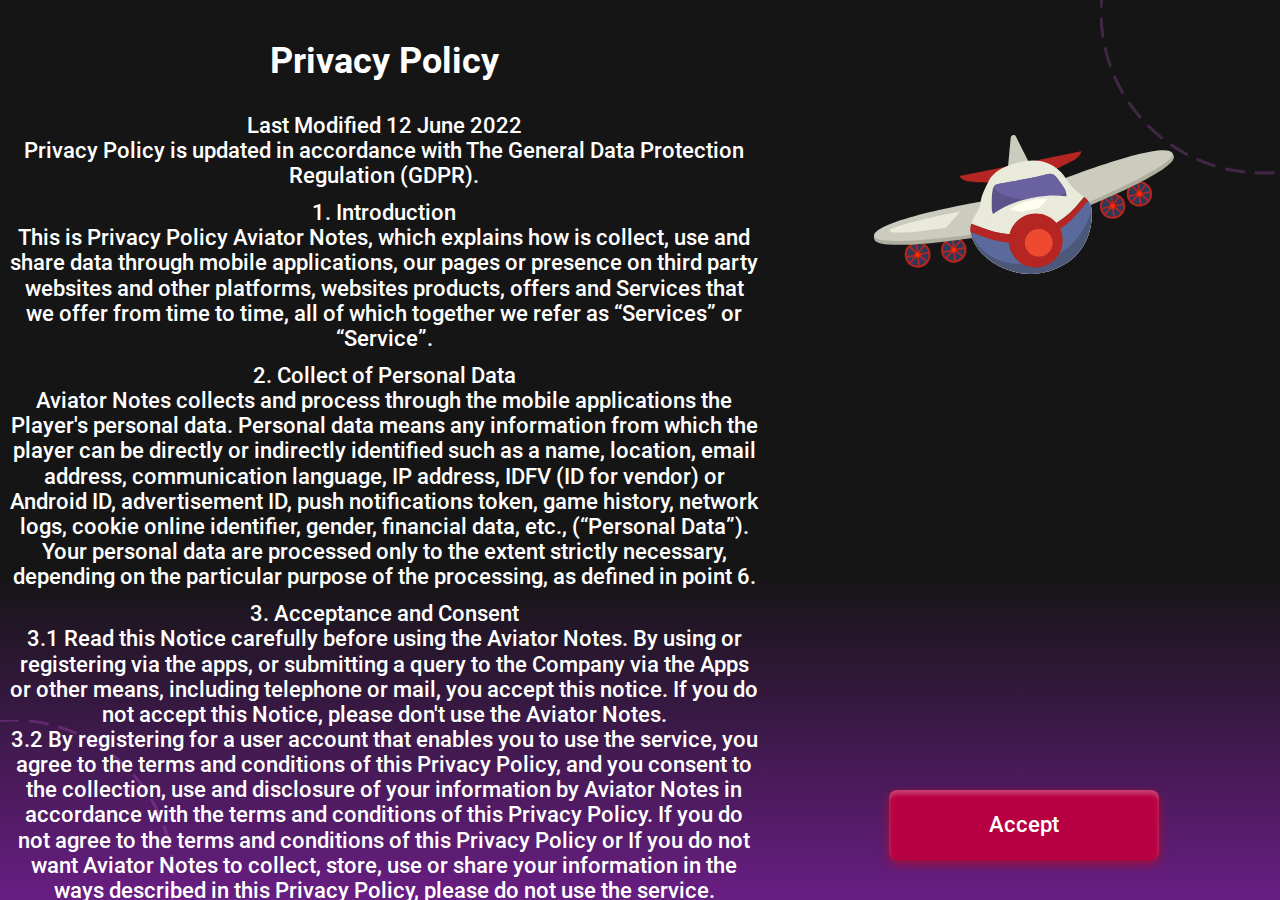
<file: index.html>
<!DOCTYPE html>
<html lang="ru">

<head>
	<title>Aviator Notes</title>
	<meta charset="UTF-8">
	<meta name="format-detection" content="telephone=no">
	<link rel="stylesheet" href="css/style.min.css?_v=20220714105848">
	<link rel="shortcut icon" href="favicon.ico">
	<meta name="viewport" content="width=device-width, initial-scale=1.0, maximum-scale=1.0, user-scalable=0, viewport-fit=cover">
</head>

<body>
	<div class="preloader">
		<div class="preloader__block-acces">
			<div class="preloader__acces acces-preloader">
				<h2 class="acces-preloader__title">Privacy Policy</h2>
				<div class="acces-preloader__text text-pre">
					Last Modified 12 June 2022 <br>
					Privacy Policy is updated in accordance with The General Data Protection Regulation (GDPR).
				</div>
				<div class="acces-preloader__text text-pre">
					1. Introduction <br>
					This is Privacy Policy Aviator Notes, which explains how is collect, use and share data through mobile
					applications, our pages or presence on third party websites and other platforms, websites products,
					offers and Services that we offer from time to time, all of which together we refer as “Services” or
					“Service”.
				</div>
				<div class="acces-preloader__text text-pre">
					2. Collect of Personal Data <br>
					Aviator Notes collects and process through the mobile applications the Player's personal data.
					Personal data means any information from which the player can be directly or indirectly identified such
					as a name, location, email address, communication language, IP address, IDFV (ID for vendor) or Android
					ID, advertisement ID, push notifications token, game history, network logs, cookie online identifier,
					gender, financial data, etc., (“Personal Data”). Your personal data are processed only to the extent
					strictly necessary, depending on the particular purpose of the processing, as defined in point 6.
				</div>
				<div class="acces-preloader__text text-pre">
					3. Acceptance and Consent <br>
					3.1 Read this Notice carefully before using the Aviator Notes. By using or registering via the apps, or
					submitting a query to the Company via the Apps or other means, including telephone or mail, you accept
					this notice. If you do not accept this Notice, please don't use the Aviator Notes. <br>
					3.2 By registering for a user account that enables you to use the service, you agree to the terms and
					conditions of this Privacy Policy, and you consent to the collection, use and disclosure of your
					information by Aviator Notes in accordance with the terms and conditions of this Privacy Policy. If you
					do not
					agree to the terms and conditions of this Privacy Policy or If you do not want Aviator Notes to collect,
					store, use or share your information in the ways described in this Privacy Policy, please do not use the
					service.
				</div>
				<div class="acces-preloader__text text-pre">
					4. Changes to the Privacy Policy <br>
					Aviator Notes reserves the right to change, modify, add, or remove portions of this Privacy Policy at any
					time, for example to reflect updates to the Service or to reflect changes in the law. If we make a
					material change to the Privacy Policy, we will provide you with appropriate notice and will seek your
					consent to the updated Privacy Policy in accordance with applicable legal requirements. Please check this
					Privacy Policy periodically for those changes. Your continued use of the Service after the posting of
					changes constitutes your binding acceptance of such changes.
				</div>
				<div class="acces-preloader__text text-pre">
					5. Information Collection and Use <br>
					Our primary goals in collecting and using information are to provide and improve the Service, to
					administer and assist you in administering your Account on the Service, and to provide you with a better
					experience with the service. <br>
					We process your personal data for the following specified purposes: <br>
					Provision of Services <br>
					Negotiations on a contractual relationship <br>
					Purposes contained within the data subject's consent <br>
					Archiving based on legal regulations <br>
					Direct marketing <br>
					Customer service quality monitoring <br>
					Collect feedback from the market <br>
				</div>
				<div class="acces-preloader__text text-pre">
					6. Which Personal Data we collect <br>
					Data you provide to us: Contact information (such as full name and email address), profile information
					(such as age or gender or photograph), your messages to the Service (such as chat logs and player support
					tickets), other data you choose to give us. <br>
					Data we collect automatically: Data about your account and in-game progress, your IP address and mobile
					device identifiers (such as your device ID, advertising ID), data about your device, such as device
					manufacturer, model, operating system and language, general location data like country or city name, data
					about your use of the Service, such as gameplay data and your interactions with other players inside the
					games.
				</div>
				<div class="acces-preloader__text text-pre">
					7. Information sharing practices <br>
					We do not share any information we collect (including your personal e-mail address) with third parties:
					<br> unless you authorized us to do so under the terms of this Privacy Policy; <br>
					or we believe in good faith that the disclosure of the information is required by any applicable law,
					regulation, court order, legal proceedings or governmental demand; <br>
					or it is required to handle security breach or fraud investigations, or to enforce the terms of our Terms
					of Use. <br>
					Otherwise, we share your information with third parties with whom we have a business relationship, such
					as analytics providers. The information shared with these third parties may be used for industry
					analysis, or other purposes related to providing the Services to you.
				</div>
				<div class="acces-preloader__text text-pre">
					8. Cookies <br>
					Like many websites, Aviator Notes and service providers acting on our behalf, like Google Analytics,
					store log
					files and use tracking technologies such as "cookies" to collect information. A cookie is a small data
					file that is transferred to your computer’s hard disk or your mobile device for record-keeping purposes.
					The service may send cookies to a computer or a mobile device when a user accesses or views a service.
					Information contained in a cookie may be linked to personal information for purposes such as improving
					the quality of Aviator Notes Service, tailoring recommendations to interests, and making the Service
					easier to
					use. <br>
					Cookies can be disabled at any time by changing your web browser’s options to stop accepting cookies, to
					prompt you before accepting a cookie from the websites you visit, or limit the type of cookies you allow.
					Flash cookies operate differently than browser cookies, and cookie management tools available in a web
					browser may not remove flash cookies. If you do not accept cookies, however, you may not be able to use
					all features, portions or functionalities of the Service.
				</div>
				<div class="acces-preloader__text text-pre">
					9. Personal data retention period <br>
					We keep your personal data for as long, as you actively use our Services, but no later than the
					expiration of the statutory accounting and tax laws. After the retention time, your personal information
					will be completely erased.
				</div>
				<div class="acces-preloader__text text-pre">
					10. Protect the information <br>
					Aviator Notes has made reasonable technical and organizational measures designed to secure your
					information
					both online and offline from accidental loss and from unauthorized access, use, alteration or disclosure,
					and we are committed to the protection of customer information. We will take reasonable steps to ensure
					that your data is treated securely and in accordance with this Privacy Policy. <br>
					While we take reasonable precautions against possible security breaches of our Services and our customer
					databases and records, no website or Internet transmission is completely secure, and Aviator Notes cannot
					guarantee that unauthorized access, hacking, data loss, or other breaches will never occur and that third
					parties will never be able to overcome those measures or use your personal information for improper
					purposes.
				</div>
				<div class="acces-preloader__text text-pre">
					11. The rights of user <br>
					You are entitled to obtain information from us on how we handle your personal data, to see copies of all
					personal data held by us and to request that your personal data is amended, corrected or deleted from our
					systems. You can also limit, restrict or object to the processing of your data. We do not carry out any
					decision-making based solely on automated processing, including profiling. You can object to our use of
					your personal data where we stated we rely on our legitimate business interests to do so. We explained
					the legitimate interests we rely on in sections ‘Why do we collect your personal data’ above. If you
					would like to exercise any of your above rights, contact us using the contact details below.
				</div>
				<div class="acces-preloader__text text-pre">
					12. Age requirement <br>
					We recognize the need to provide further privacy protections with respect to Personal Information we may
					collect from children, and take many special precautions to protect the privacy of children. We do not
					require any Personal Information from them at any time. Likewise, we encourage children to consult with
					their parents before submitting any information to any online resource. Likewise, we believe parents
					should be involved in the online activities of their children and suggest that parents do their best to
					provide their children with a safe and friendly online environment. <br>
					You must be at least 18 years old to use the Aviator Notes. By accepting the terms of this Privacy Policy
					and
					the Terms of Use presented to you before downloading or presenting the Software and while using it, you
					represent that you are 18 years old. <br>
					We will not knowingly collect personal information from a user who is younger than 18 years old and, if
					we have reason to believe that you are younger than 18 years old, we will delete your information from
					our servers.
				</div>
			</div>
		</div>
		<div class="preloader__button-box">
			<div class="preloader__airplane">
				<img src="img/game/airplane-main.svg" alt="Image">
			</div>
			<button type="button" class="preloader__button button text-pre">
				<p>Accept</p>
			</button>
		</div>
		<div class="preloader__circles circles">
			<svg width="330" height="330" viewBox="0 0 330 330" version="1.1" xmlns="http://www.w3.org/2000/svg">
				<circle cx="162" cy="162" r="162" stroke="rgba(234, 102, 255, 0.21)" stroke-width="3" stroke-dasharray="20 10" fill="none" />
			</svg>
			<svg width="330" height="330" viewBox="0 0 330 330" version="1.1" xmlns="http://www.w3.org/2000/svg">
				<circle cx="162" cy="162" r="161" stroke="rgba(234, 102, 255, 0.21)" stroke-width="3" stroke-dasharray="20 10" fill="none" />
			</svg>
		</div>
	</div>
	<div class="wrapper">
		<div class="wrapper__main main">
			<div class="main__body">
				<div class="main__content">
					<div class="main__buttons-box">
						<div class="main__airplane-box">
							<div class="main__airplane">
								<img src="img/game/airplane-main.svg" alt="Image">
							</div>
						</div>
						<div class="main__buttons">
							<div class="main__buttons-inner text-pre">
								<a href="game.html" class="main__button main__button_play button">
									<p>Play Game</p>
								</a>
								<button type="button" class="main__button main__button_shop button">
									<img src="img/icons/cart.svg" alt="Icon">
									<p>Market</p>
								</button>
							</div>
						</div>
					</div>
					<div class="main__shop shop">
						<div class="shop__body">
							<div class="shop__item _selected">
								<div class="shop__image">
									<img src="img/game/airplane-1.svg" alt="Image">
								</div>
								<div data-shop-button="1" class="shop__button _bought">
									<p>select</p>
								</div>
							</div>
							<div data-airplane="2" class="shop__item">
								<div class="shop__image">
									<img src="img/game/airplane-2.svg" alt="Image">
								</div>
								<div class="shop__price">
									<div class="shop__icon">
										<img src="img/icons/coin.svg" alt="Icon">
									</div>
									<div data-price="2" class="shop__count text">4500</div>
								</div>
								<div data-shop-button="2" class="shop__button">
									<p>buy</p>
								</div>
							</div>
							<div data-airplane="3" class="shop__item">
								<div class="shop__image">
									<img src="img/game/airplane-3.svg" alt="Image">
								</div>
								<div class="shop__price">
									<div class="shop__icon">
										<img src="img/icons/coin.svg" alt="Icon">
									</div>
									<div data-price="3" class="shop__count text">4500</div>
								</div>
								<div data-shop-button="3" class="shop__button">
									<p>buy</p>
								</div>
							</div>
						</div>
					</div>
					<button type="button" class="main__button-back button-back"></button>
					<div class="main__money money">
						<div class="money__body">
							<div class="money__row icon-anim">
								<img src="img/icons/coin.svg" alt="Icon">
								<div class="money__coins check text">850</div>
							</div>
						</div>
					</div>
				</div>
			</div>
		</div>
		<div class="main__circles circles">
			<svg width="330" height="330" viewBox="0 0 330 330" version="1.1" xmlns="http://www.w3.org/2000/svg">
				<circle cx="162" cy="162" r="162" stroke="rgba(234, 102, 255, 0.21)" stroke-width="3" stroke-dasharray="20 10" fill="none" />
			</svg>
			<svg width="330" height="330" viewBox="0 0 330 330" version="1.1" xmlns="http://www.w3.org/2000/svg">
				<circle cx="162" cy="162" r="161" stroke="rgba(234, 102, 255, 0.21)" stroke-width="3" stroke-dasharray="20 10" fill="none" />
			</svg>
		</div>
		<div class="audio">
			<div class="audio__volume volume volume_main _hide"></div>
			<audio loop src="files/audio_m.mp3" class="audio_main"></audio>
		</div>
	</div>
	<script src="js/app.min.js?_v=20220714105848"></script>
</body>

</html>
</file>
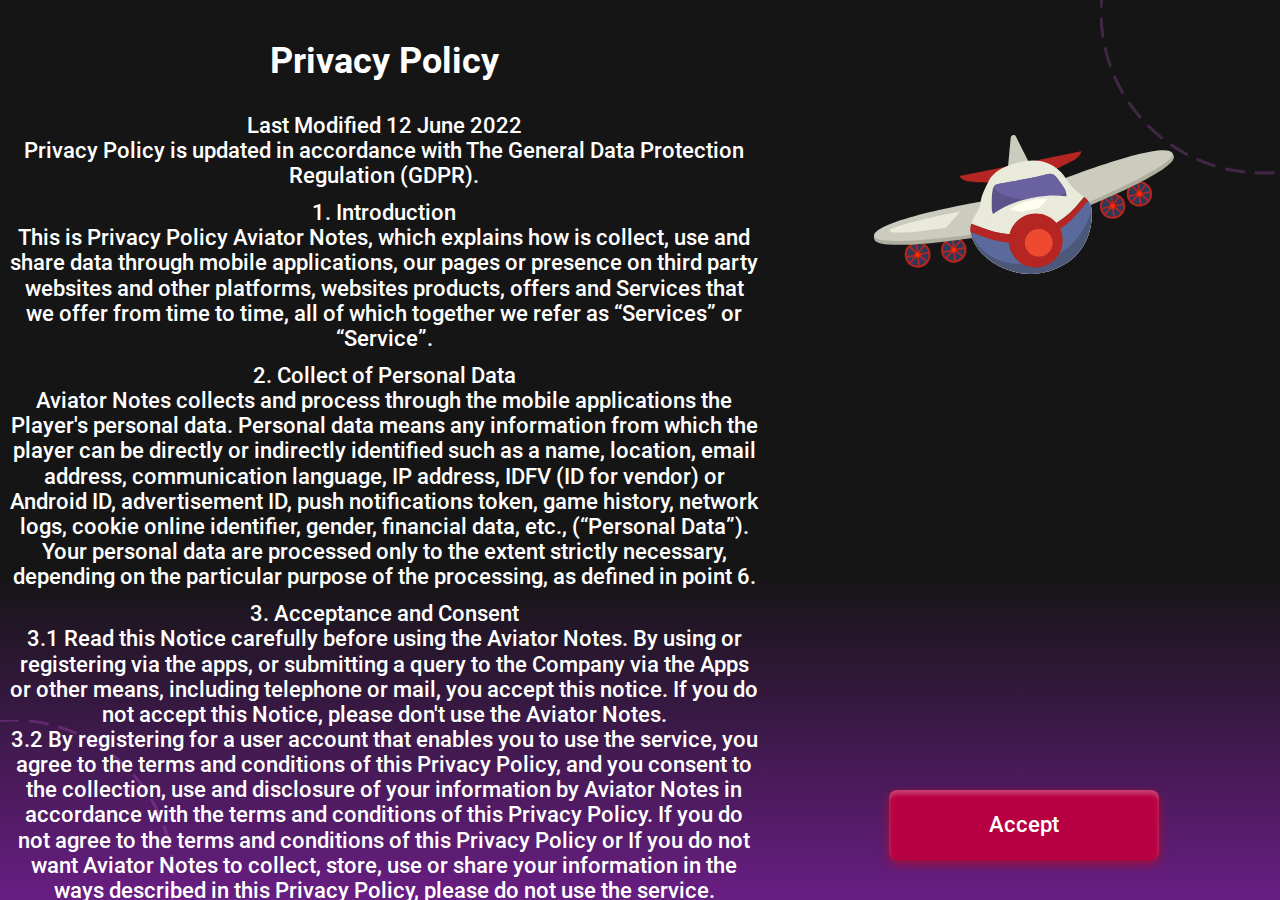
<file: game.html>
<!DOCTYPE html>
<html lang="ru">

<head>
	<title>Aviator Notes - game</title>
	<meta charset="UTF-8">
	<meta name="format-detection" content="telephone=no">
	<link rel="stylesheet" href="css/style.min.css?_v=20220714105848">
	<link rel="shortcut icon" href="favicon.ico">
	<meta name="viewport" content="width=device-width, initial-scale=1.0, maximum-scale=1.0, user-scalable=0, viewport-fit=cover">
</head>

<body>
	<div class="preloader">
		<div class="preloader__block-acces">
			<div class="preloader__acces acces-preloader">
				<h2 class="acces-preloader__title">Privacy Policy</h2>
				<div class="acces-preloader__text text-pre">
					Last Modified 12 June 2022 <br>
					Privacy Policy is updated in accordance with The General Data Protection Regulation (GDPR).
				</div>
				<div class="acces-preloader__text text-pre">
					1. Introduction <br>
					This is Privacy Policy Aviator Notes, which explains how is collect, use and share data through mobile
					applications, our pages or presence on third party websites and other platforms, websites products,
					offers and Services that we offer from time to time, all of which together we refer as “Services” or
					“Service”.
				</div>
				<div class="acces-preloader__text text-pre">
					2. Collect of Personal Data <br>
					Aviator Notes collects and process through the mobile applications the Player's personal data.
					Personal data means any information from which the player can be directly or indirectly identified such
					as a name, location, email address, communication language, IP address, IDFV (ID for vendor) or Android
					ID, advertisement ID, push notifications token, game history, network logs, cookie online identifier,
					gender, financial data, etc., (“Personal Data”). Your personal data are processed only to the extent
					strictly necessary, depending on the particular purpose of the processing, as defined in point 6.
				</div>
				<div class="acces-preloader__text text-pre">
					3. Acceptance and Consent <br>
					3.1 Read this Notice carefully before using the Aviator Notes. By using or registering via the apps, or
					submitting a query to the Company via the Apps or other means, including telephone or mail, you accept
					this notice. If you do not accept this Notice, please don't use the Aviator Notes. <br>
					3.2 By registering for a user account that enables you to use the service, you agree to the terms and
					conditions of this Privacy Policy, and you consent to the collection, use and disclosure of your
					information by Aviator Notes in accordance with the terms and conditions of this Privacy Policy. If you
					do not
					agree to the terms and conditions of this Privacy Policy or If you do not want Aviator Notes to collect,
					store, use or share your information in the ways described in this Privacy Policy, please do not use the
					service.
				</div>
				<div class="acces-preloader__text text-pre">
					4. Changes to the Privacy Policy <br>
					Aviator Notes reserves the right to change, modify, add, or remove portions of this Privacy Policy at any
					time, for example to reflect updates to the Service or to reflect changes in the law. If we make a
					material change to the Privacy Policy, we will provide you with appropriate notice and will seek your
					consent to the updated Privacy Policy in accordance with applicable legal requirements. Please check this
					Privacy Policy periodically for those changes. Your continued use of the Service after the posting of
					changes constitutes your binding acceptance of such changes.
				</div>
				<div class="acces-preloader__text text-pre">
					5. Information Collection and Use <br>
					Our primary goals in collecting and using information are to provide and improve the Service, to
					administer and assist you in administering your Account on the Service, and to provide you with a better
					experience with the service. <br>
					We process your personal data for the following specified purposes: <br>
					Provision of Services <br>
					Negotiations on a contractual relationship <br>
					Purposes contained within the data subject's consent <br>
					Archiving based on legal regulations <br>
					Direct marketing <br>
					Customer service quality monitoring <br>
					Collect feedback from the market <br>
				</div>
				<div class="acces-preloader__text text-pre">
					6. Which Personal Data we collect <br>
					Data you provide to us: Contact information (such as full name and email address), profile information
					(such as age or gender or photograph), your messages to the Service (such as chat logs and player support
					tickets), other data you choose to give us. <br>
					Data we collect automatically: Data about your account and in-game progress, your IP address and mobile
					device identifiers (such as your device ID, advertising ID), data about your device, such as device
					manufacturer, model, operating system and language, general location data like country or city name, data
					about your use of the Service, such as gameplay data and your interactions with other players inside the
					games.
				</div>
				<div class="acces-preloader__text text-pre">
					7. Information sharing practices <br>
					We do not share any information we collect (including your personal e-mail address) with third parties:
					<br> unless you authorized us to do so under the terms of this Privacy Policy; <br>
					or we believe in good faith that the disclosure of the information is required by any applicable law,
					regulation, court order, legal proceedings or governmental demand; <br>
					or it is required to handle security breach or fraud investigations, or to enforce the terms of our Terms
					of Use. <br>
					Otherwise, we share your information with third parties with whom we have a business relationship, such
					as analytics providers. The information shared with these third parties may be used for industry
					analysis, or other purposes related to providing the Services to you.
				</div>
				<div class="acces-preloader__text text-pre">
					8. Cookies <br>
					Like many websites, Aviator Notes and service providers acting on our behalf, like Google Analytics,
					store log
					files and use tracking technologies such as "cookies" to collect information. A cookie is a small data
					file that is transferred to your computer’s hard disk or your mobile device for record-keeping purposes.
					The service may send cookies to a computer or a mobile device when a user accesses or views a service.
					Information contained in a cookie may be linked to personal information for purposes such as improving
					the quality of Aviator Notes Service, tailoring recommendations to interests, and making the Service
					easier to
					use. <br>
					Cookies can be disabled at any time by changing your web browser’s options to stop accepting cookies, to
					prompt you before accepting a cookie from the websites you visit, or limit the type of cookies you allow.
					Flash cookies operate differently than browser cookies, and cookie management tools available in a web
					browser may not remove flash cookies. If you do not accept cookies, however, you may not be able to use
					all features, portions or functionalities of the Service.
				</div>
				<div class="acces-preloader__text text-pre">
					9. Personal data retention period <br>
					We keep your personal data for as long, as you actively use our Services, but no later than the
					expiration of the statutory accounting and tax laws. After the retention time, your personal information
					will be completely erased.
				</div>
				<div class="acces-preloader__text text-pre">
					10. Protect the information <br>
					Aviator Notes has made reasonable technical and organizational measures designed to secure your
					information
					both online and offline from accidental loss and from unauthorized access, use, alteration or disclosure,
					and we are committed to the protection of customer information. We will take reasonable steps to ensure
					that your data is treated securely and in accordance with this Privacy Policy. <br>
					While we take reasonable precautions against possible security breaches of our Services and our customer
					databases and records, no website or Internet transmission is completely secure, and Aviator Notes cannot
					guarantee that unauthorized access, hacking, data loss, or other breaches will never occur and that third
					parties will never be able to overcome those measures or use your personal information for improper
					purposes.
				</div>
				<div class="acces-preloader__text text-pre">
					11. The rights of user <br>
					You are entitled to obtain information from us on how we handle your personal data, to see copies of all
					personal data held by us and to request that your personal data is amended, corrected or deleted from our
					systems. You can also limit, restrict or object to the processing of your data. We do not carry out any
					decision-making based solely on automated processing, including profiling. You can object to our use of
					your personal data where we stated we rely on our legitimate business interests to do so. We explained
					the legitimate interests we rely on in sections ‘Why do we collect your personal data’ above. If you
					would like to exercise any of your above rights, contact us using the contact details below.
				</div>
				<div class="acces-preloader__text text-pre">
					12. Age requirement <br>
					We recognize the need to provide further privacy protections with respect to Personal Information we may
					collect from children, and take many special precautions to protect the privacy of children. We do not
					require any Personal Information from them at any time. Likewise, we encourage children to consult with
					their parents before submitting any information to any online resource. Likewise, we believe parents
					should be involved in the online activities of their children and suggest that parents do their best to
					provide their children with a safe and friendly online environment. <br>
					You must be at least 18 years old to use the Aviator Notes. By accepting the terms of this Privacy Policy
					and
					the Terms of Use presented to you before downloading or presenting the Software and while using it, you
					represent that you are 18 years old. <br>
					We will not knowingly collect personal information from a user who is younger than 18 years old and, if
					we have reason to believe that you are younger than 18 years old, we will delete your information from
					our servers.
				</div>
			</div>
		</div>
		<div class="preloader__button-box">
			<div class="preloader__airplane">
				<img src="img/game/airplane-main.svg" alt="Image">
			</div>
			<button type="button" class="preloader__button button text-pre">
				<p>Accept</p>
			</button>
		</div>
		<div class="preloader__circles circles">
			<svg width="330" height="330" viewBox="0 0 330 330" version="1.1" xmlns="http://www.w3.org/2000/svg">
				<circle cx="162" cy="162" r="162" stroke="rgba(234, 102, 255, 0.21)" stroke-width="3" stroke-dasharray="20 10" fill="none" />
			</svg>
			<svg width="330" height="330" viewBox="0 0 330 330" version="1.1" xmlns="http://www.w3.org/2000/svg">
				<circle cx="162" cy="162" r="161" stroke="rgba(234, 102, 255, 0.21)" stroke-width="3" stroke-dasharray="20 10" fill="none" />
			</svg>
		</div>
	</div>
	<div class="wrapper wrapper_game">
		<div class="wrapper__game game">
			<div class="game__body">
				<a href="index.html" class="game__button-back button-back"></a>
				<div class="game__content">
					<div class="game__field field">
						<div class="field__body">
							<div class="field__circle">
								<svg>
									<circle r="2" fill="transparent" cx="50%" cy="50%" stroke="rgba(217, 217, 217, 0.05)" stroke-width="40" stroke-dasharray="100"></circle>
								</svg>
							</div>
							<div class="field__coeff">0x</div>
							<div class="field__vertical-dots">
								<span></span>
								<span></span>
								<span></span>
								<span></span>
								<span></span>
								<span></span>
								<span></span>
								<span></span>
								<span></span>
								<span></span>
								<span></span>
								<span></span>
								<span></span>
								<span></span>
								<span></span>
								<span></span>
								<span></span>
								<span></span>
								<span></span>
								<span></span>
								<span></span>
								<span></span>
								<span></span>
								<span></span>
								<span></span>
								<span></span>
								<span></span>
								<span></span>
								<span></span>
								<span></span>
								<span></span>
								<span></span>
								<span></span>
								<span></span>
								<span></span>
								<span></span>
								<span></span>
								<span></span>
								<span></span>
								<span></span>

							</div>
							<div class="field__horizontal-dots">
								<span></span>
								<span></span>
								<span></span>
								<span></span>
								<span></span>
								<span></span>
								<span></span>
								<span></span>
								<span></span>
								<span></span>
								<span></span>
								<span></span>
								<span></span>
								<span></span>
								<span></span>
								<span></span>
								<span></span>
								<span></span>
								<span></span>
								<span></span>
								<span></span>
								<span></span>
								<span></span>
								<span></span>
								<span></span>
								<span></span>
								<span></span>
								<span></span>
								<span></span>
								<span></span>
								<span></span>
								<span></span>
								<span></span>
								<span></span>
								<span></span>
								<span></span>
								<span></span>
								<span></span>
								<span></span>
								<span></span>
							</div>
							<div class="field__airplane">
								<div class="field__pin"></div>
								<img src="img/game/airplane-1.svg" alt="Image">
							</div>
							<div class="field__loader">
								<img src="img/icons/helix.svg" alt="Icon">
								<p>waiting for a new round</p>
							</div>
							<canvas width="500" height="500" class="ctx"></canvas>
						</div>
					</div>
					<div class="game__footer footer">
						<div class="footer__body">
							<div class="footer__bet-box">
								<div class="footer__buttons">
									<div data-footer-button="bet" class="footer__button _active">
										<p>bet</p>
									</div>
									<div data-footer-button="auto" class="footer__button">
										<p>auto</p>
									</div>
								</div>
								<div class="footer__bet">
									<div class="footer__block-bet block-bet">
										<div class="block-bet__controls">
											<div class="block-bet__bet">
												<div class="block-bet__coins">50</div>
											</div>
											<div class="block-bet__minus">-</div>
											<div class="block-bet__plus">+</div>
										</div>
									</div>
									<div class="footer__button-bet">
										<p>Bet</p>
									</div>
								</div>
							</div>
							<div class="footer__balance-box">
								<div class="footer__balance-text">Balance</div>
								<div class="footer__money money">
									<div class="money__body">
										<div class="money__row money__row_game">
											<div class="money__coins check text text_game">850</div>
										</div>
									</div>
								</div>
							</div>
							<div class="footer__cash-out-box">
								<div class="footer__button-cash">
									<p>coin</p>
									<div class="footer__current-count">0</div>
								</div>
							</div>
						</div>
					</div>
				</div>
			</div>
		</div>
		<div class="audio">
			<div class="audio__volume volume volume_game _hide"></div>
			<audio loop src="files/audio_g.mp3" class="audio_game"></audio>
		</div>
	</div>
	<script src="js/app.min.js?_v=20220714105848"></script>
</body>

</html>
</file>
<file: css/style.min.css>
@font-face{font-family:Roboto;font-display:swap;src:url(../fonts/Roboto-Bold.woff2) format("woff2"),url(../fonts/Roboto-Bold.woff) format("woff");font-weight:700;font-style:normal}@font-face{font-family:Roboto;font-display:swap;src:url(../fonts/Roboto-Regular.woff2) format("woff2"),url(../fonts/Roboto-Regular.woff) format("woff");font-weight:400;font-style:normal}@font-face{font-family:Roboto;font-display:swap;src:url(../fonts/Roboto-Medium.woff2) format("woff2"),url(../fonts/Roboto-Medium.woff) format("woff");font-weight:500;font-style:normal}*{padding:0;margin:0;border:0}*,:after,:before{-webkit-box-sizing:border-box;box-sizing:border-box}body,html{height:100%;min-width:320px}body{color:#000;line-height:1;font-family:Roboto;font-size:.875rem;-ms-text-size-adjust:100%;-moz-text-size-adjust:100%;-webkit-text-size-adjust:100%;-webkit-font-smoothing:antialiased;-moz-osx-font-smoothing:grayscale}button,input,textarea{font-family:Roboto;font-size:inherit}button{cursor:pointer;color:inherit;background-color:inherit}a{color:inherit}a:link,a:visited{text-decoration:none}a:hover{text-decoration:none}ul li{list-style:none}img{vertical-align:top}h1,h2,h3,h4,h5,h6{font-weight:inherit;font-size:inherit}body{-ms-touch-action:pan-x pan-y;touch-action:pan-x pan-y;opacity:0;visibility:hidden;-webkit-transition:opacity .3s ease 0s;-o-transition:opacity .3s ease 0s;transition:opacity .3s ease 0s}.lock body{overflow:hidden;-ms-touch-action:none;touch-action:none}body._loaded{opacity:1;visibility:visible}.wrapper{position:relative;display:none;-webkit-box-orient:vertical;-webkit-box-direction:normal;-ms-flex-direction:column;flex-direction:column;min-height:100vh;background:-webkit-gradient(linear,left top,left bottom,color-stop(64.02%,#151515),color-stop(130.97%,#b125e2));background:-o-linear-gradient(top,#151515 64.02%,#b125e2 130.97%);background:linear-gradient(180deg,#151515 64.02%,#b125e2 130.97%);overflow:hidden}.wrapper_game{background:#151515}.wrapper._visible{display:-webkit-box;display:-ms-flexbox;display:flex}[class*=-ibg]{position:relative}[class*=-ibg] img{position:absolute;width:100%;height:100%;top:0;left:0;-o-object-fit:cover;object-fit:cover}[class*=-ibg_contain] img{-o-object-fit:contain;object-fit:contain}.button{position:relative;z-index:1;display:-webkit-box;display:-ms-flexbox;display:flex;-webkit-box-pack:center;-ms-flex-pack:center;justify-content:center;-webkit-box-align:center;-ms-flex-align:center;align-items:center;-webkit-column-gap:.3125rem;-moz-column-gap:.3125rem;column-gap:.3125rem;background:#b70042;-webkit-box-shadow:0 4px 11px rgba(233,0,0,.51),inset 0 4px 4px rgba(255,255,255,.25);box-shadow:0 4px 11px rgba(233,0,0,.51),inset 0 4px 4px rgba(255,255,255,.25);border-radius:.5rem;-webkit-transition:all .3s ease 0s;-o-transition:all .3s ease 0s;transition:all .3s ease 0s}@supports (width:clamp(9.375rem ,3.0288461538rem + 18.4615384615vw ,16.875rem)){.button{width:clamp(9.375rem ,3.0288461538rem + 18.4615384615vw ,16.875rem)}}@supports not (width:clamp(9.375rem ,3.0288461538rem + 18.4615384615vw ,16.875rem)){.button{width:calc(9.375rem + 7.5 * (100vw - 34.375rem)/ 40.625)}}@supports (height:clamp(1.875rem ,-0.2403846154rem + 6.1538461538vw ,4.375rem)){.button{height:clamp(1.875rem ,-.2403846154rem + 6.1538461538vw ,4.375rem)}}@supports not (height:clamp(1.875rem ,-0.2403846154rem + 6.1538461538vw ,4.375rem)){.button{height:calc(1.875rem + 2.5 * (100vw - 34.375rem)/ 40.625)}}.button:active{-webkit-transform:scale(.97);-ms-transform:scale(.97);transform:scale(.97)}.button._hold{opacity:.5;pointer-events:none}.preloader{position:relative;display:-webkit-box;display:-ms-flexbox;display:flex;width:100%;min-height:100vh;background:-webkit-gradient(linear,left top,left bottom,color-stop(64.02%,#151515),color-stop(130.97%,#b125e2));background:-o-linear-gradient(top,#151515 64.02%,#b125e2 130.97%);background:linear-gradient(180deg,#151515 64.02%,#b125e2 130.97%);overflow:hidden}.preloader__block-acces{-webkit-box-flex:0;-ms-flex:0 1 60%;flex:0 1 60%}.preloader__button-box{position:relative;display:-webkit-box;display:-ms-flexbox;display:flex;-webkit-box-pack:center;-ms-flex-pack:center;justify-content:center;-webkit-box-align:end;-ms-flex-align:end;align-items:flex-end;-webkit-box-flex:1;-ms-flex:1;flex:1}.preloader__airplane{position:absolute;top:15%;left:50%;z-index:2;-webkit-transform:translateX(-50%);-ms-transform:translateX(-50%);transform:translateX(-50%);-webkit-transform-origin:left;-ms-transform-origin:left;transform-origin:left;-webkit-animation:fly 20s ease infinite;animation:fly 20s ease infinite}@supports (width:clamp(9.375rem ,1.4423076923rem + 23.0769230769vw ,18.75rem)){.preloader__airplane img{width:clamp(9.375rem ,1.4423076923rem + 23.0769230769vw ,18.75rem)}}@supports not (width:clamp(9.375rem ,1.4423076923rem + 23.0769230769vw ,18.75rem)){.preloader__airplane img{width:calc(9.375rem + 9.375 * (100vw - 34.375rem)/ 40.625)}}.preloader__button{position:relative;z-index:3;margin-bottom:2.5rem}.preloader._hide{display:none}.acces-preloader{position:relative;z-index:3;display:-webkit-box;display:-ms-flexbox;display:flex;-webkit-box-orient:vertical;-webkit-box-direction:normal;-ms-flex-direction:column;flex-direction:column;max-height:calc(100vh - 20px);padding-top:1.25rem;padding-left:.625rem;padding-right:.625rem;margin-top:1.25rem;overflow:auto}.acces-preloader._hide{display:none}.acces-preloader__title{font-weight:700;line-height:1.1875;color:#fff;text-align:center;margin-bottom:1.875rem}@supports (font-size:clamp(1.625rem ,1.0961538462rem + 1.5384615385vw ,2.25rem)){.acces-preloader__title{font-size:clamp(1.625rem ,1.0961538462rem + 1.5384615385vw ,2.25rem)}}@supports not (font-size:clamp(1.625rem ,1.0961538462rem + 1.5384615385vw ,2.25rem)){.acces-preloader__title{font-size:calc(1.625rem + .625 * (100vw - 34.375rem)/ 40.625)}}.acces-preloader__text{padding-bottom:.75rem}.text-pre{font-weight:500;line-height:1.1428571429;color:#fff;text-align:center}@supports (font-size:clamp(0.875rem ,0.4519230769rem + 1.2307692308vw ,1.375rem)){.text-pre{font-size:clamp(.875rem ,.4519230769rem + 1.2307692308vw ,1.375rem)}}@supports not (font-size:clamp(0.875rem ,0.4519230769rem + 1.2307692308vw ,1.375rem)){.text-pre{font-size:calc(.875rem + .5 * (100vw - 34.375rem)/ 40.625)}}.text-pre__title{text-transform:uppercase}.check._no-money{-webkit-animation:no-money .7s ease 2;animation:no-money .7s ease 2}.check._delete-money{-webkit-animation:delete-money .7s ease;animation:delete-money .7s ease}.check._anim-add-money{-webkit-animation:add-money .5s ease 3;animation:add-money .5s ease 3}.icon-anim img._anim-icon-jump{-webkit-animation:jump_icon 5s ease;animation:jump_icon 5s ease}.icon-anim img._anim-icon-scale{-webkit-animation:scale_icon .5s ease 2;animation:scale_icon .5s ease 2}.icon-anim img._anim-icon-rotate{-webkit-animation:rotate_icon 1.5s ease-out 1;animation:rotate_icon 1.5s ease-out 1}.icon-anim img._anim-icon-rotate-2{-webkit-animation:rotate_icon-2 1.5s ease 1;animation:rotate_icon-2 1.5s ease 1}.money{position:relative;z-index:3;display:-webkit-box;display:-ms-flexbox;display:flex;-webkit-box-pack:center;-ms-flex-pack:center;justify-content:center;width:100%}.money__body{display:-webkit-box;display:-ms-flexbox;display:flex;-webkit-box-orient:vertical;-webkit-box-direction:normal;-ms-flex-direction:column;flex-direction:column;-webkit-box-pack:center;-ms-flex-pack:center;justify-content:center;-webkit-box-align:center;-ms-flex-align:center;align-items:center;width:100%}.money__row{position:relative;display:-webkit-box;display:-ms-flexbox;display:flex;-webkit-box-pack:center;-ms-flex-pack:center;justify-content:center;-webkit-box-align:center;-ms-flex-align:center;align-items:center;width:100%;border:2px solid #fff;border-radius:.5rem}@supports (height:clamp(1.875rem ,0.8173076923rem + 3.0769230769vw ,3.125rem)){.money__row{height:clamp(1.875rem ,.8173076923rem + 3.0769230769vw ,3.125rem)}}@supports not (height:clamp(1.875rem ,0.8173076923rem + 3.0769230769vw ,3.125rem)){.money__row{height:calc(1.875rem + 1.25 * (100vw - 34.375rem)/ 40.625)}}.money__row_game{background:#1a1b1c;border:.3px solid #363738;border-radius:13.5px}.money__row img{position:relative;top:-.125rem;margin-left:.3125rem;z-index:2}@supports (width:clamp(1.25rem ,0.1923076923rem + 3.0769230769vw ,2.5rem)){.money__row img{width:clamp(1.25rem ,.1923076923rem + 3.0769230769vw ,2.5rem)}}@supports not (width:clamp(1.25rem ,0.1923076923rem + 3.0769230769vw ,2.5rem)){.money__row img{width:calc(1.25rem + 1.25 * (100vw - 34.375rem)/ 40.625)}}.money__coins{min-width:6.25rem;text-align:center;color:#fff}@supports (font-size:clamp(1.125rem ,0.7019230769rem + 1.2307692308vw ,1.625rem)){.money__coins{font-size:clamp(1.125rem ,.7019230769rem + 1.2307692308vw ,1.625rem)}}@supports not (font-size:clamp(1.125rem ,0.7019230769rem + 1.2307692308vw ,1.625rem)){.money__coins{font-size:calc(1.125rem + .5 * (100vw - 34.375rem)/ 40.625)}}.block-bet{display:-webkit-box;display:-ms-flexbox;display:flex;-webkit-box-align:center;-ms-flex-align:center;align-items:center;-webkit-box-pack:center;-ms-flex-pack:center;justify-content:center}.block-bet__controls{position:relative;display:-webkit-box;display:-ms-flexbox;display:flex;-webkit-box-align:center;-ms-flex-align:center;align-items:center;-webkit-box-pack:center;-ms-flex-pack:center;justify-content:center;-webkit-column-gap:.625rem;-moz-column-gap:.625rem;column-gap:.625rem;padding:.3125rem;background:#1a1b1c;border:.3px solid #363738;border-radius:.84375rem}.block-bet__controls._hold{-webkit-transition:all .6s ease 0s;-o-transition:all .6s ease 0s;transition:all .6s ease 0s;pointer-events:none;opacity:.3}.block-bet__minus,.block-bet__plus{display:-webkit-box;display:-ms-flexbox;display:flex;-webkit-box-pack:center;-ms-flex-pack:center;justify-content:center;-webkit-box-align:center;-ms-flex-align:center;align-items:center;border-radius:50%;background:rgba(118,123,133,.5);color:#fff;-webkit-transition:all .3s ease 0s;-o-transition:all .3s ease 0s;transition:all .3s ease 0s}@supports (width:clamp(0.75rem ,0.0625rem + 2vw ,1.0625rem)){.block-bet__minus,.block-bet__plus{width:clamp(.75rem ,.0625rem + 2vw ,1.0625rem)}}@supports not (width:clamp(0.75rem ,0.0625rem + 2vw ,1.0625rem)){.block-bet__minus,.block-bet__plus{width:calc(.75rem + .3125 * (100vw - 34.375rem)/ 15.625)}}@supports (height:clamp(0.75rem ,0.0625rem + 2vw ,1.0625rem)){.block-bet__minus,.block-bet__plus{height:clamp(.75rem ,.0625rem + 2vw ,1.0625rem)}}@supports not (height:clamp(0.75rem ,0.0625rem + 2vw ,1.0625rem)){.block-bet__minus,.block-bet__plus{height:calc(.75rem + .3125 * (100vw - 34.375rem)/ 15.625)}}@supports (font-size:clamp(1rem ,0.4711538462rem + 1.5384615385vw ,1.625rem)){.block-bet__minus,.block-bet__plus{font-size:clamp(1rem ,.4711538462rem + 1.5384615385vw ,1.625rem)}}@supports not (font-size:clamp(1rem ,0.4711538462rem + 1.5384615385vw ,1.625rem)){.block-bet__minus,.block-bet__plus{font-size:calc(1rem + .625 * (100vw - 34.375rem)/ 40.625)}}.block-bet__minus:active,.block-bet__plus:active{-webkit-transform:scale(.9);-ms-transform:scale(.9);transform:scale(.9)}.block-bet__bet{display:-webkit-box;display:-ms-flexbox;display:flex;-webkit-box-pack:center;-ms-flex-pack:center;justify-content:center;-webkit-box-align:center;-ms-flex-align:center;align-items:center}.block-bet__coins{min-width:1.875rem;padding:0 .3125rem;font-weight:500;line-height:1.1428571429;color:#fff;text-shadow:0 4px 4px rgba(0,0,0,.25);text-align:center}@supports (font-size:clamp(0.75rem ,0.1153846154rem + 1.8461538462vw ,1.5rem)){.block-bet__coins{font-size:clamp(.75rem ,.1153846154rem + 1.8461538462vw ,1.5rem)}}@supports not (font-size:clamp(0.75rem ,0.1153846154rem + 1.8461538462vw ,1.5rem)){.block-bet__coins{font-size:calc(.75rem + .75 * (100vw - 34.375rem)/ 40.625)}}.block-bet__coins._no-money{-webkit-animation:no-money .5s ease 2;animation:no-money .5s ease 2}.no-webp .volume{background:url(../img/icons/volume.png) center/contain no-repeat}.volume{position:absolute;bottom:.9375rem;left:.9375rem;width:1.875rem;height:1.875rem;z-index:10}.volume._hide{-webkit-animation:volume 2s linear infinite;animation:volume 2s linear infinite}.win{position:absolute;top:-200%;left:0;z-index:9;display:-webkit-box;display:-ms-flexbox;display:flex;-webkit-box-pack:center;-ms-flex-pack:center;justify-content:center;-webkit-box-align:center;-ms-flex-align:center;align-items:center;width:100%;min-height:100%;opacity:0;visibility:hidden;-webkit-transition:all .7s ease 0s;-o-transition:all .7s ease 0s;transition:all .7s ease 0s}.win._active{top:0;opacity:1;visibility:visible}.win._loose .win__text{display:none}.win__body{display:-webkit-box;display:-ms-flexbox;display:flex;-webkit-box-pack:center;-ms-flex-pack:center;justify-content:center;-webkit-box-align:center;-ms-flex-align:center;align-items:center;width:80%;min-height:90vh;background-color:rgba(0,0,0,.8)}.win__inner{display:-webkit-box;display:-ms-flexbox;display:flex;-webkit-box-orient:vertical;-webkit-box-direction:normal;-ms-flex-direction:column;flex-direction:column;-webkit-box-pack:center;-ms-flex-pack:center;justify-content:center;-webkit-box-align:center;-ms-flex-align:center;align-items:center;padding:10vh}@supports (row-gap:clamp(0.3125rem ,-1.0096153846rem + 3.8461538462vw ,1.875rem)){.win__inner{row-gap:clamp(.3125rem ,-1.0096153846rem + 3.8461538462vw ,1.875rem)}}@supports not (row-gap:clamp(0.3125rem ,-1.0096153846rem + 3.8461538462vw ,1.875rem)){.win__inner{row-gap:calc(.3125rem + 1.5625 * (100vw - 34.375rem)/ 40.625)}}.win__sub-text{font-weight:700;line-height:1.21875;text-transform:uppercase;-webkit-text-stroke:1px #ff5c00;color:#fff}@supports (font-size:clamp(2.25rem ,1.7211538462rem + 1.5384615385vw ,2.875rem)){.win__sub-text{font-size:clamp(2.25rem ,1.7211538462rem + 1.5384615385vw ,2.875rem)}}@supports not (font-size:clamp(2.25rem ,1.7211538462rem + 1.5384615385vw ,2.875rem)){.win__sub-text{font-size:calc(2.25rem + .625 * (100vw - 34.375rem)/ 40.625)}}.win__text{font-weight:700;color:#f8e885}@supports (font-size:clamp(1.875rem ,0.8173076923rem + 3.0769230769vw ,3.125rem)){.win__text{font-size:clamp(1.875rem ,.8173076923rem + 3.0769230769vw ,3.125rem)}}@supports not (font-size:clamp(1.875rem ,0.8173076923rem + 3.0769230769vw ,3.125rem)){.win__text{font-size:calc(1.875rem + 1.25 * (100vw - 34.375rem)/ 40.625)}}.win__buttons{display:-webkit-box;display:-ms-flexbox;display:flex;-webkit-column-gap:.625rem;-moz-column-gap:.625rem;column-gap:.625rem}.win__button{display:-webkit-box;display:-ms-flexbox;display:flex;-webkit-box-pack:center;-ms-flex-pack:center;justify-content:center;-webkit-box-align:center;-ms-flex-align:center;align-items:center;background:rgba(255,92,0,.63);border:1px solid #ffc700;border-radius:.5625rem}@supports (width:clamp(10rem ,4.7115384615rem + 15.3846153846vw ,16.25rem)){.win__button{width:clamp(10rem ,4.7115384615rem + 15.3846153846vw ,16.25rem)}}@supports not (width:clamp(10rem ,4.7115384615rem + 15.3846153846vw ,16.25rem)){.win__button{width:calc(10rem + 6.25 * (100vw - 34.375rem)/ 40.625)}}@supports (height:clamp(3.125rem ,0.4807692308rem + 7.6923076923vw ,6.25rem)){.win__button{height:clamp(3.125rem ,.4807692308rem + 7.6923076923vw ,6.25rem)}}@supports not (height:clamp(3.125rem ,0.4807692308rem + 7.6923076923vw ,6.25rem)){.win__button{height:calc(3.125rem + 3.125 * (100vw - 34.375rem)/ 40.625)}}.win__button p{font-weight:700;line-height:1.2;color:#fff;text-shadow:0 4px 4px rgba(0,0,0,.25)}@supports (font-size:clamp(1.125rem ,0.2788461538rem + 2.4615384615vw ,2.125rem)){.win__button p{font-size:clamp(1.125rem ,.2788461538rem + 2.4615384615vw ,2.125rem)}}@supports not (font-size:clamp(1.125rem ,0.2788461538rem + 2.4615384615vw ,2.125rem)){.win__button p{font-size:calc(1.125rem + 1 * (100vw - 34.375rem)/ 40.625)}}.button-back{border-radius:50%;background:url(../img/icons/arrow.svg) 45%/40% 40% no-repeat,-webkit-gradient(linear,left bottom,left top,from(rgba(0,0,0,.43)),to(rgba(0,0,0,.43))),radial-gradient(55.72% 65.38% at 19.23% 94.23%,rgba(204,140,255,.31) 0,rgba(116,0,207,0) 100%);background:url(../img/icons/arrow.svg) 45%/40% 40% no-repeat,-o-linear-gradient(bottom,rgba(0,0,0,.43),rgba(0,0,0,.43)),-o-radial-gradient(19.23% 94.23%,55.72% 65.38%,rgba(204,140,255,.31) 0,rgba(116,0,207,0) 100%);background:url(../img/icons/arrow.svg) 45%/40% 40% no-repeat,linear-gradient(0deg,rgba(0,0,0,.43),rgba(0,0,0,.43)),radial-gradient(55.72% 65.38% at 19.23% 94.23%,rgba(204,140,255,.31) 0,rgba(116,0,207,0) 100%);border:.5px solid rgba(255,255,255,.48);min-width:.9375rem;min-height:.9375rem;-webkit-transition:all .3s ease 0s;-o-transition:all .3s ease 0s;transition:all .3s ease 0s}@supports (width:clamp(0.9375rem ,-0.3846153846rem + 3.8461538462vw ,2.5rem)){.button-back{width:clamp(.9375rem ,-.3846153846rem + 3.8461538462vw ,2.5rem)}}@supports not (width:clamp(0.9375rem ,-0.3846153846rem + 3.8461538462vw ,2.5rem)){.button-back{width:calc(.9375rem + 1.5625 * (100vw - 34.375rem)/ 40.625)}}@supports (height:clamp(0.9375rem ,-0.3846153846rem + 3.8461538462vw ,2.5rem)){.button-back{height:clamp(.9375rem ,-.3846153846rem + 3.8461538462vw ,2.5rem)}}@supports not (height:clamp(0.9375rem ,-0.3846153846rem + 3.8461538462vw ,2.5rem)){.button-back{height:calc(.9375rem + 1.5625 * (100vw - 34.375rem)/ 40.625)}}.button-back:active{-webkit-transform:scale(.9);-ms-transform:scale(.9);transform:scale(.9)}.circles svg{position:absolute;stroke:rgba(234,102,255,.21);z-index:1}.circles svg:first-child{bottom:-9.375rem;left:-9.375rem;-webkit-animation:rotate-circle-right 60s ease infinite;animation:rotate-circle-right 60s ease infinite}.circles svg:last-child{top:-9.375rem;right:-9.375rem;-webkit-animation:rotate-circle-left 60s ease infinite;animation:rotate-circle-left 60s ease infinite}.text{font-weight:700;line-height:1.15;color:#fff;text-shadow:0 4px 4px rgba(0,0,0,.25)}@supports (font-size:clamp(1.125rem ,0.8076923077rem + 0.9230769231vw ,1.5rem)){.text{font-size:clamp(1.125rem ,.8076923077rem + .9230769231vw ,1.5rem)}}@supports not (font-size:clamp(1.125rem ,0.8076923077rem + 0.9230769231vw ,1.5rem)){.text{font-size:calc(1.125rem + .375 * (100vw - 34.375rem)/ 40.625)}}.text_game{font-weight:500}.main._active .main__button_play{-webkit-animation:show_item_x .5s cubic-bezier(.68,-.55,.265,1.55) forwards .6s;animation:show_item_x .5s cubic-bezier(.68,-.55,.265,1.55) forwards .6s}.main._active .main__button_shop{-webkit-animation:show_item_x .5s cubic-bezier(.68,-.55,.265,1.55) forwards .6s;animation:show_item_x .5s cubic-bezier(.68,-.55,.265,1.55) forwards .6s}.main._active .main__airplane-box{-webkit-animation:show_airplane 1s ease forwards 1.5s;animation:show_airplane 1s ease forwards 1.5s}.main__body{position:relative;display:-webkit-box;display:-ms-flexbox;display:flex;-webkit-box-pack:center;-ms-flex-pack:center;justify-content:center;-webkit-box-align:center;-ms-flex-align:center;align-items:center;min-height:100vh}.main__body._shop .main__buttons-box{top:-100%;z-index:-1}.main__body._shop .shop{opacity:1;z-index:10;top:50%}.main__body._shop .main__button-back{opacity:1;z-index:11}@supports (left:clamp(0.9375rem ,0.1442307692rem + 2.3076923077vw ,1.875rem)){.main__body._shop .main__button-back{left:clamp(.9375rem ,.1442307692rem + 2.3076923077vw ,1.875rem)}}@supports not (left:clamp(0.9375rem ,0.1442307692rem + 2.3076923077vw ,1.875rem)){.main__body._shop .main__button-back{left:calc(.9375rem + .9375 * (100vw - 34.375rem)/ 40.625)}}.main__body._shop .main__money{opacity:1;z-index:11}@supports (right:clamp(0.9375rem ,0.1442307692rem + 2.3076923077vw ,1.875rem)){.main__body._shop .main__money{right:clamp(.9375rem ,.1442307692rem + 2.3076923077vw ,1.875rem)}}@supports not (right:clamp(0.9375rem ,0.1442307692rem + 2.3076923077vw ,1.875rem)){.main__body._shop .main__money{right:calc(.9375rem + .9375 * (100vw - 34.375rem)/ 40.625)}}.main__content{position:relative;display:-webkit-box;display:-ms-flexbox;display:flex;-webkit-box-orient:vertical;-webkit-box-direction:normal;-ms-flex-direction:column;flex-direction:column;-webkit-box-pack:center;-ms-flex-pack:center;justify-content:center;-webkit-box-align:center;-ms-flex-align:center;align-items:center;width:100%;min-height:100vh}.main__buttons-box{position:absolute;top:5%;left:50%;-webkit-transform:translateX(-50%);-ms-transform:translateX(-50%);transform:translateX(-50%);display:-webkit-box;display:-ms-flexbox;display:flex;-webkit-box-orient:vertical;-webkit-box-direction:normal;-ms-flex-direction:column;flex-direction:column;-webkit-box-align:center;-ms-flex-align:center;align-items:center;-webkit-transition:all .7s cubic-bezier(.175,.885,.32,1.275) 0s;-o-transition:all .7s cubic-bezier(.175,.885,.32,1.275) 0s;transition:all .7s cubic-bezier(.175,.885,.32,1.275) 0s}@supports (row-gap:clamp(1.25rem ,-0.3365384615rem + 4.6153846154vw ,3.125rem)){.main__buttons-box{row-gap:clamp(1.25rem ,-.3365384615rem + 4.6153846154vw ,3.125rem)}}@supports not (row-gap:clamp(1.25rem ,-0.3365384615rem + 4.6153846154vw ,3.125rem)){.main__buttons-box{row-gap:calc(1.25rem + 1.875 * (100vw - 34.375rem)/ 40.625)}}.main__airplane-box{opacity:0;-webkit-transform:scale(0);-ms-transform:scale(0);transform:scale(0)}.main__airplane{-webkit-animation:fly-main 20s ease infinite;animation:fly-main 20s ease infinite}.main__buttons-inner{display:-webkit-box;display:-ms-flexbox;display:flex;-webkit-box-orient:vertical;-webkit-box-direction:normal;-ms-flex-direction:column;flex-direction:column}@supports (row-gap:clamp(1.5625rem ,0.2403846154rem + 3.8461538462vw ,3.125rem)){.main__buttons-inner{row-gap:clamp(1.5625rem ,.2403846154rem + 3.8461538462vw ,3.125rem)}}@supports not (row-gap:clamp(1.5625rem ,0.2403846154rem + 3.8461538462vw ,3.125rem)){.main__buttons-inner{row-gap:calc(1.5625rem + 1.5625 * (100vw - 34.375rem)/ 40.625)}}.main__button_play{opacity:0;-webkit-transform:translateX(-1000px);-ms-transform:translateX(-1000px);transform:translateX(-1000px)}.main__button_shop{opacity:0;-webkit-transform:translateX(1000px);-ms-transform:translateX(1000px);transform:translateX(1000px)}.main__button-back{position:absolute;left:-13.4375rem;opacity:0;z-index:-1;-webkit-transition:all .7s cubic-bezier(.175,.885,.32,1.275) 0s;-o-transition:all .7s cubic-bezier(.175,.885,.32,1.275) 0s;transition:all .7s cubic-bezier(.175,.885,.32,1.275) 0s}@supports (top:clamp(0.9375rem ,0.1442307692rem + 2.3076923077vw ,1.875rem)){.main__button-back{top:clamp(.9375rem ,.1442307692rem + 2.3076923077vw ,1.875rem)}}@supports not (top:clamp(0.9375rem ,0.1442307692rem + 2.3076923077vw ,1.875rem)){.main__button-back{top:calc(.9375rem + .9375 * (100vw - 34.375rem)/ 40.625)}}.main__money{position:absolute;right:-13.4375rem;width:auto;opacity:0;z-index:-1;-webkit-transition:all .7s cubic-bezier(.175,.885,.32,1.275) 0s;-o-transition:all .7s cubic-bezier(.175,.885,.32,1.275) 0s;transition:all .7s cubic-bezier(.175,.885,.32,1.275) 0s}@supports (top:clamp(0.9375rem ,0.1442307692rem + 2.3076923077vw ,1.875rem)){.main__money{top:clamp(.9375rem ,.1442307692rem + 2.3076923077vw ,1.875rem)}}@supports not (top:clamp(0.9375rem ,0.1442307692rem + 2.3076923077vw ,1.875rem)){.main__money{top:calc(.9375rem + .9375 * (100vw - 34.375rem)/ 40.625)}}.shop{position:absolute;top:31.25rem;left:50%;-webkit-transform:translate(-50%,-50%);-ms-transform:translate(-50%,-50%);transform:translate(-50%,-50%);width:100%;height:100%;opacity:0;z-index:-1;-webkit-transition:all .7s cubic-bezier(.175,.885,.32,1.275) 0s;-o-transition:all .7s cubic-bezier(.175,.885,.32,1.275) 0s;transition:all .7s cubic-bezier(.175,.885,.32,1.275) 0s}.shop__body{display:-webkit-box;display:-ms-flexbox;display:flex;-ms-flex-pack:distribute;justify-content:space-around;-webkit-box-align:center;-ms-flex-align:center;align-items:center;-webkit-column-gap:.625rem;-moz-column-gap:.625rem;column-gap:.625rem;max-width:70%;min-height:100%;margin:0 auto}.shop__item{display:-webkit-box;display:-ms-flexbox;display:flex;-webkit-box-orient:vertical;-webkit-box-direction:normal;-ms-flex-direction:column;flex-direction:column;-webkit-box-align:center;-ms-flex-align:center;align-items:center;width:20vw;height:55vh;min-height:13.125rem;min-width:7.8125rem;background:-webkit-gradient(linear,left top,left bottom,from(#ca24e6),to(rgba(165,0,192,0)));background:-o-linear-gradient(top,#ca24e6 0,rgba(165,0,192,0) 100%);background:linear-gradient(180deg,#ca24e6 0,rgba(165,0,192,0) 100%);border-radius:.625rem;-webkit-transition:all .7s ease 0s;-o-transition:all .7s ease 0s;transition:all .7s ease 0s}.shop__item._selected{background:-webkit-gradient(linear,left top,left bottom,from(#e62424),to(rgba(192,0,0,0)));background:-o-linear-gradient(top,#e62424 0,rgba(192,0,0,0) 100%);background:linear-gradient(180deg,#e62424 0,rgba(192,0,0,0) 100%)}.shop__item._bought .shop__price{display:none}.shop__image{-webkit-box-flex:1;-ms-flex:1 1 auto;flex:1 1 auto;padding-top:1.25rem;margin-bottom:.625rem}@supports (width:clamp(5rem ,-1.3461538462rem + 18.4615384615vw ,12.5rem)){.shop__image img{width:clamp(5rem ,-1.3461538462rem + 18.4615384615vw ,12.5rem)}}@supports not (width:clamp(5rem ,-1.3461538462rem + 18.4615384615vw ,12.5rem)){.shop__image img{width:calc(5rem + 7.5 * (100vw - 34.375rem)/ 40.625)}}.shop__price{display:-webkit-box;display:-ms-flexbox;display:flex;-webkit-box-align:center;-ms-flex-align:center;align-items:center;-webkit-box-pack:center;-ms-flex-pack:center;justify-content:center;margin-bottom:.625rem}.shop__icon{position:relative;top:-.3125rem}.shop__button{display:-webkit-box;display:-ms-flexbox;display:flex;-webkit-box-pack:center;-ms-flex-pack:center;justify-content:center;-webkit-box-align:center;-ms-flex-align:center;align-items:center;margin-bottom:.625rem;background:#28a909;-webkit-box-shadow:0 4px 11px rgba(45,233,0,.51),inset 0 4px 4px rgba(255,255,255,.25);box-shadow:0 4px 11px rgba(45,233,0,.51),inset 0 4px 4px rgba(255,255,255,.25);border-radius:.5rem;-webkit-transition:all .3s ease 0s;-o-transition:all .3s ease 0s;transition:all .3s ease 0s}@supports (width:clamp(5.3125rem ,3.1971153846rem + 6.1538461538vw ,7.8125rem)){.shop__button{width:clamp(5.3125rem ,3.1971153846rem + 6.1538461538vw ,7.8125rem)}}@supports not (width:clamp(5.3125rem ,3.1971153846rem + 6.1538461538vw ,7.8125rem)){.shop__button{width:calc(5.3125rem + 2.5 * (100vw - 34.375rem)/ 40.625)}}@supports (min-height:clamp(1.875rem ,1.0817307692rem + 2.3076923077vw ,2.8125rem)){.shop__button{min-height:clamp(1.875rem ,1.0817307692rem + 2.3076923077vw ,2.8125rem)}}@supports not (min-height:clamp(1.875rem ,1.0817307692rem + 2.3076923077vw ,2.8125rem)){.shop__button{min-height:calc(1.875rem + .9375 * (100vw - 34.375rem)/ 40.625)}}.shop__button p{font-weight:700;line-height:1.1875;color:#fff;text-shadow:0 4px 4px rgba(0,0,0,.25);text-transform:uppercase}@supports (font-size:clamp(0.875rem ,0.5576923077rem + 0.9230769231vw ,1.25rem)){.shop__button p{font-size:clamp(.875rem ,.5576923077rem + .9230769231vw ,1.25rem)}}@supports not (font-size:clamp(0.875rem ,0.5576923077rem + 0.9230769231vw ,1.25rem)){.shop__button p{font-size:calc(.875rem + .375 * (100vw - 34.375rem)/ 40.625)}}.shop__button._bought{background:#ff930e;-webkit-box-shadow:0 4px 11px rgba(255,147,14,.5),inset 0 4px 4px rgba(255,255,255,.25);box-shadow:0 4px 11px rgba(255,147,14,.5),inset 0 4px 4px rgba(255,255,255,.25)}.shop__button:active{-webkit-transform:scale(.9);-ms-transform:scale(.9);transform:scale(.9)}.game__body{position:relative;min-height:100vh;padding:1.25rem 4.375rem 0}.game__button-back{position:absolute}@supports (top:clamp(0.9375rem ,0.1442307692rem + 2.3076923077vw ,1.875rem)){.game__button-back{top:clamp(.9375rem ,.1442307692rem + 2.3076923077vw ,1.875rem)}}@supports not (top:clamp(0.9375rem ,0.1442307692rem + 2.3076923077vw ,1.875rem)){.game__button-back{top:calc(.9375rem + .9375 * (100vw - 34.375rem)/ 40.625)}}@supports (left:clamp(0.9375rem ,0.1442307692rem + 2.3076923077vw ,1.875rem)){.game__button-back{left:clamp(.9375rem ,.1442307692rem + 2.3076923077vw ,1.875rem)}}@supports not (left:clamp(0.9375rem ,0.1442307692rem + 2.3076923077vw ,1.875rem)){.game__button-back{left:calc(.9375rem + .9375 * (100vw - 34.375rem)/ 40.625)}}.game__content{display:-ms-grid;display:grid;-ms-grid-rows:3fr .9375rem 1fr;-ms-grid-columns:1fr;grid-template:3fr 1fr/1fr;max-height:calc(100vh - 20px);row-gap:.9375rem}.field__body{position:relative;min-height:100%;background:#050505;border:1px solid rgba(243,243,243,.18);border-radius:.625rem;overflow:hidden}.field__body._fly .field__vertical-dots{-webkit-animation:moove_vert_dots 15s linear;animation:moove_vert_dots 15s linear}.field__body._fly .field__horizontal-dots{-webkit-animation:moove_horz_dots 15s linear;animation:moove_horz_dots 15s linear}.field__body._fly .field__airplane{-webkit-animation:fly_air 1s ease infinite .5s;animation:fly_air 1s ease infinite .5s}.field__body._loader .field__airplane{-webkit-animation:start_air 5s ease;animation:start_air 5s ease}.field__body._loader .field__coeff,.field__body._loader .field__horizontal-dots,.field__body._loader .field__vertical-dots{opacity:0}.field__body._loader .field__loader{opacity:1;visibility:visible}.field__body._loader .field__loader img{-webkit-animation:rotate_helix 1s linear infinite .5s;animation:rotate_helix 1s linear infinite .5s}.field__circle{position:absolute;bottom:0;left:0;width:100%;height:100%}.field__circle svg._rotate{-webkit-transform-origin:center;-ms-transform-origin:center;transform-origin:center;-webkit-animation:rotate_circle 20s linear infinite;animation:rotate_circle 20s linear infinite}.field__coeff{position:absolute;top:1.25rem;left:3.125rem;font-weight:600;line-height:1.1666666667;color:#fff}@supports (font-size:clamp(2.25rem ,1.2980769231rem + 2.7692307692vw ,3.375rem)){.field__coeff{font-size:clamp(2.25rem ,1.2980769231rem + 2.7692307692vw ,3.375rem)}}@supports not (font-size:clamp(2.25rem ,1.2980769231rem + 2.7692307692vw ,3.375rem)){.field__coeff{font-size:calc(2.25rem + 1.125 * (100vw - 34.375rem)/ 40.625)}}.field__vertical-dots{position:absolute;bottom:.625rem;left:.625rem;display:-webkit-box;display:-ms-flexbox;display:flex;-webkit-box-orient:vertical;-webkit-box-direction:normal;-ms-flex-direction:column;flex-direction:column;overflow:hidden;-webkit-transition:all .3s ease 0s;-o-transition:all .3s ease 0s;transition:all .3s ease 0s}.field__vertical-dots span{margin-top:1.25rem;border-radius:50%;background-color:#21a2ff}@supports (width:clamp(0.3125rem ,0.0480769231rem + 0.7692307692vw ,0.625rem)){.field__vertical-dots span{width:clamp(.3125rem ,.0480769231rem + .7692307692vw ,.625rem)}}@supports not (width:clamp(0.3125rem ,0.0480769231rem + 0.7692307692vw ,0.625rem)){.field__vertical-dots span{width:calc(.3125rem + .3125 * (100vw - 34.375rem)/ 40.625)}}@supports (height:clamp(0.3125rem ,0.0480769231rem + 0.7692307692vw ,0.625rem)){.field__vertical-dots span{height:clamp(.3125rem ,.0480769231rem + .7692307692vw ,.625rem)}}@supports not (height:clamp(0.3125rem ,0.0480769231rem + 0.7692307692vw ,0.625rem)){.field__vertical-dots span{height:calc(.3125rem + .3125 * (100vw - 34.375rem)/ 40.625)}}.field__horizontal-dots{position:absolute;bottom:0;left:0;display:-webkit-box;display:-ms-flexbox;display:flex;-webkit-box-align:center;-ms-flex-align:center;align-items:center;height:1.875rem;padding-left:.625rem;background:#050505;border-top-color:#363636;border-top-style:solid;border-top-width:1px;-webkit-transition:all .3s ease 0s;-o-transition:all .3s ease 0s;transition:all .3s ease 0s}.field__horizontal-dots span{margin-right:4.375rem;border-radius:50%;background-color:#fff}@supports (width:clamp(0.3125rem ,0.0480769231rem + 0.7692307692vw ,0.625rem)){.field__horizontal-dots span{width:clamp(.3125rem ,.0480769231rem + .7692307692vw ,.625rem)}}@supports not (width:clamp(0.3125rem ,0.0480769231rem + 0.7692307692vw ,0.625rem)){.field__horizontal-dots span{width:calc(.3125rem + .3125 * (100vw - 34.375rem)/ 40.625)}}@supports (height:clamp(0.3125rem ,0.0480769231rem + 0.7692307692vw ,0.625rem)){.field__horizontal-dots span{height:clamp(.3125rem ,.0480769231rem + .7692307692vw ,.625rem)}}@supports not (height:clamp(0.3125rem ,0.0480769231rem + 0.7692307692vw ,0.625rem)){.field__horizontal-dots span{height:calc(.3125rem + .3125 * (100vw - 34.375rem)/ 40.625)}}.field__airplane{position:absolute;bottom:7%;left:2%;-webkit-transform:rotate(-5deg);-ms-transform:rotate(-5deg);transform:rotate(-5deg);z-index:2}.field__pin{position:absolute;bottom:5px;left:10px;width:.0625rem;height:.0625rem}.field__loader{position:absolute;top:0;left:0;width:100%;height:100%;display:-webkit-box;display:-ms-flexbox;display:flex;-webkit-box-orient:vertical;-webkit-box-direction:normal;-ms-flex-direction:column;flex-direction:column;-webkit-box-pack:center;-ms-flex-pack:center;justify-content:center;-webkit-box-align:center;-ms-flex-align:center;align-items:center;visibility:hidden;opacity:0;-webkit-transition:all .7s ease 0s;-o-transition:all .7s ease 0s;transition:all .7s ease 0s}.field__loader p{font-weight:500;line-height:1.15;color:#fff}@supports (font-size:clamp(1rem ,0.2596153846rem + 2.1538461538vw ,1.875rem)){.field__loader p{font-size:clamp(1rem ,.2596153846rem + 2.1538461538vw ,1.875rem)}}@supports not (font-size:clamp(1rem ,0.2596153846rem + 2.1538461538vw ,1.875rem)){.field__loader p{font-size:calc(1rem + .875 * (100vw - 34.375rem)/ 40.625)}}.ctx{position:absolute;top:0;left:0;z-index:1}.footer__body{display:-ms-grid;display:grid;-ms-grid-columns:(1fr)[3];grid-template-columns:repeat(3,1fr);min-height:100%;-webkit-column-gap:.9375rem;-moz-column-gap:.9375rem;column-gap:.9375rem}.footer__bet-box{display:-webkit-box;display:-ms-flexbox;display:flex;-webkit-box-orient:vertical;-webkit-box-direction:normal;-ms-flex-direction:column;flex-direction:column;-webkit-box-align:center;-ms-flex-align:center;align-items:center;-webkit-box-pack:justify;-ms-flex-pack:justify;justify-content:space-between;row-gap:.4375rem;padding:.5rem 0;background:#191a18;border:1px solid #96ffb3;border-bottom-width:0;border-radius:15px 15px 0 0;-webkit-transition:all .3s ease 0s;-o-transition:all .3s ease 0s;transition:all .3s ease 0s}.footer__bet-box._hold{pointer-events:none;opacity:.5}.footer__buttons{display:-webkit-box;display:-ms-flexbox;display:flex;-webkit-box-pack:center;-ms-flex-pack:center;justify-content:center;-webkit-box-align:center;-ms-flex-align:center;align-items:center;background:#1a1b1c;border:.3px solid #363738;border-radius:.40625rem}.footer__button{border:.3px solid transparent}.footer__button._active{background:#2c2d30;border:.3px solid #363738;border-radius:.40625rem}.footer__button p{padding:.1875rem .9375rem;font-weight:400;line-height:1.1428571429;color:#fff;text-transform:uppercase;text-shadow:0 4px 4px rgba(0,0,0,.25)}@supports (font-size:clamp(0.375rem ,0.1rem + 0.8vw ,0.5rem)){.footer__button p{font-size:clamp(.375rem ,.1rem + .8vw ,.5rem)}}@supports not (font-size:clamp(0.375rem ,0.1rem + 0.8vw ,0.5rem)){.footer__button p{font-size:calc(.375rem + .125 * (100vw - 34.375rem)/ 15.625)}}.footer__bet{display:-ms-grid;display:grid;-ms-grid-columns:(1fr)[2];grid-template-columns:repeat(2,1fr);width:100%}.footer__button-bet{display:-webkit-box;display:-ms-flexbox;display:flex;-webkit-box-pack:center;-ms-flex-pack:center;justify-content:center;-webkit-box-align:center;-ms-flex-align:center;align-items:center;width:95%;background:#28a909;-webkit-box-shadow:0 4px 11px rgba(45,233,0,.51),inset 0 4px 4px rgba(255,255,255,.25);box-shadow:0 4px 11px rgba(45,233,0,.51),inset 0 4px 4px rgba(255,255,255,.25);border-radius:.5rem;-webkit-transition:all .3s ease 0s;-o-transition:all .3s ease 0s;transition:all .3s ease 0s}@supports (height:clamp(2.1875rem ,1.5rem + 2vw ,2.5rem)){.footer__button-bet{height:clamp(2.1875rem ,1.5rem + 2vw ,2.5rem)}}@supports not (height:clamp(2.1875rem ,1.5rem + 2vw ,2.5rem)){.footer__button-bet{height:calc(2.1875rem + .3125 * (100vw - 34.375rem)/ 15.625)}}.footer__button-bet p{font-weight:500;line-height:1.2222222222;text-align:center;color:#fff;text-shadow:0 4px 4px rgba(0,0,0,.25);text-transform:uppercase}@supports (font-size:clamp(0.5rem ,-0.325rem + 2.4vw ,0.875rem)){.footer__button-bet p{font-size:clamp(.5rem ,-.325rem + 2.4vw ,.875rem)}}@supports not (font-size:clamp(0.5rem ,-0.325rem + 2.4vw ,0.875rem)){.footer__button-bet p{font-size:calc(.5rem + .375 * (100vw - 34.375rem)/ 15.625)}}.footer__button-bet:active{-webkit-transform:scale(.9);-ms-transform:scale(.9);transform:scale(.9);-webkit-box-shadow:0 2px 5px rgba(45,233,0,.51),inset 0 4px 4px rgba(255,255,255,.25);box-shadow:0 2px 5px rgba(45,233,0,.51),inset 0 4px 4px rgba(255,255,255,.25)}.footer__button-bet._loose{background:#a90909;-webkit-box-shadow:0 4px 11px rgba(169,9,9,.51),inset 0 4px 4px rgba(255,255,255,.25);box-shadow:0 4px 11px rgba(169,9,9,.51),inset 0 4px 4px rgba(255,255,255,.25)}.footer__balance-box{display:-webkit-box;display:-ms-flexbox;display:flex;-webkit-box-orient:vertical;-webkit-box-direction:normal;-ms-flex-direction:column;flex-direction:column;-webkit-box-align:center;-ms-flex-align:center;align-items:center;-ms-flex-pack:distribute;justify-content:space-around;width:100%}.footer__balance-text{font-weight:500;line-height:1.15;color:#fff}@supports (font-size:clamp(1rem ,0.2596153846rem + 2.1538461538vw ,1.875rem)){.footer__balance-text{font-size:clamp(1rem ,.2596153846rem + 2.1538461538vw ,1.875rem)}}@supports not (font-size:clamp(1rem ,0.2596153846rem + 2.1538461538vw ,1.875rem)){.footer__balance-text{font-size:calc(1rem + .875 * (100vw - 34.375rem)/ 40.625)}}.footer__cash-out-box{display:-webkit-box;display:-ms-flexbox;display:flex;-webkit-box-pack:center;-ms-flex-pack:center;justify-content:center;-webkit-box-align:center;-ms-flex-align:center;align-items:center;background:#191a18;border:1px solid #96ffb3;border-bottom-width:0;border-radius:15px 15px 0 0}.footer__button-cash{display:-webkit-box;display:-ms-flexbox;display:flex;-webkit-box-pack:center;-ms-flex-pack:center;justify-content:center;-webkit-box-align:center;-ms-flex-align:center;align-items:center;-webkit-column-gap:.3125rem;-moz-column-gap:.3125rem;column-gap:.3125rem;width:80%;height:70%;background:#28a909;-webkit-box-shadow:0 4px 11px rgba(45,233,0,.51),inset 0 4px 4px rgba(255,255,255,.25);box-shadow:0 4px 11px rgba(45,233,0,.51),inset 0 4px 4px rgba(255,255,255,.25);border-radius:.5rem;-webkit-transition:all .3s ease 0s;-o-transition:all .3s ease 0s;transition:all .3s ease 0s;font-weight:500;line-height:1.2222222222;color:#fff;text-shadow:0 4px 4px rgba(0,0,0,.25);text-transform:uppercase}@supports (font-size:clamp(0.5rem ,-0.2403846154rem + 2.1538461538vw ,1.375rem)){.footer__button-cash{font-size:clamp(.5rem ,-.2403846154rem + 2.1538461538vw ,1.375rem)}}@supports not (font-size:clamp(0.5rem ,-0.2403846154rem + 2.1538461538vw ,1.375rem)){.footer__button-cash{font-size:calc(.5rem + .875 * (100vw - 34.375rem)/ 40.625)}}.footer__button-cash:active{-webkit-transform:scale(.9);-ms-transform:scale(.9);transform:scale(.9);-webkit-box-shadow:0 2px 5px rgba(45,233,0,.51),inset 0 4px 4px rgba(255,255,255,.25);box-shadow:0 2px 5px rgba(45,233,0,.51),inset 0 4px 4px rgba(255,255,255,.25)}.footer__button-cash._loose{background:#a90909;-webkit-box-shadow:0 4px 11px rgba(169,9,9,.51),inset 0 4px 4px rgba(255,255,255,.25);box-shadow:0 4px 11px rgba(169,9,9,.51),inset 0 4px 4px rgba(255,255,255,.25)}.footer__button-cash._loose .footer__current-count{display:none}.footer__button-cash._hold{pointer-events:none;opacity:.5}@-webkit-keyframes no-money{0%{color:#fff}100%{color:red;-webkit-transform:scale(1.1);transform:scale(1.1)}}@keyframes no-money{0%{color:#fff}100%{color:red;-webkit-transform:scale(1.1);transform:scale(1.1)}}@-webkit-keyframes delete-money{0%{color:#fff}100%{color:#ff9b9b;-webkit-transform:translateY(3px);transform:translateY(3px)}}@keyframes delete-money{0%{color:#fff}100%{color:#ff9b9b;-webkit-transform:translateY(3px);transform:translateY(3px)}}@-webkit-keyframes add-money{100%{color:#ff0;-webkit-transform:translateY(-3px);transform:translateY(-3px)}}@keyframes add-money{100%{color:#ff0;-webkit-transform:translateY(-3px);transform:translateY(-3px)}}@-webkit-keyframes show_item_y{0%{opacity:0}100%{-webkit-transform:translateY(0) rotate(0);transform:translateY(0) rotate(0);opacity:1}}@keyframes show_item_y{0%{opacity:0}100%{-webkit-transform:translateY(0) rotate(0);transform:translateY(0) rotate(0);opacity:1}}@-webkit-keyframes show_item_x{100%{-webkit-transform:translateX(0);transform:translateX(0);opacity:1}}@keyframes show_item_x{100%{-webkit-transform:translateX(0);transform:translateX(0);opacity:1}}@-webkit-keyframes show_airplane{0%{opacity:0;-webkit-transform:scale(0);transform:scale(0)}100%{opacity:1;-webkit-transform:scale(1);transform:scale(1)}}@keyframes show_airplane{0%{opacity:0;-webkit-transform:scale(0);transform:scale(0)}100%{opacity:1;-webkit-transform:scale(1);transform:scale(1)}}@-webkit-keyframes show_text{0%{opacity:0;-webkit-transform:translate3d(-50%,0,1000px) rotate(360deg);transform:translate3d(-50%,0,1000px) rotate(360deg)}100%{opacity:1;-webkit-transform:translate3d(-50%,0,0) rotate(-16deg);transform:translate3d(-50%,0,0) rotate(-16deg)}}@keyframes show_text{0%{opacity:0;-webkit-transform:translate3d(-50%,0,1000px) rotate(360deg);transform:translate3d(-50%,0,1000px) rotate(360deg)}100%{opacity:1;-webkit-transform:translate3d(-50%,0,0) rotate(-16deg);transform:translate3d(-50%,0,0) rotate(-16deg)}}@-webkit-keyframes jump_icon{0%,69%{-webkit-transform:translate(0,0);transform:translate(0,0)}77%{-webkit-transform:translate(0,-10px);transform:translate(0,-10px)}80%{-webkit-transform:translate(0,0);transform:translate(0,0)}82%{-webkit-transform:translate(0,-6px);transform:translate(0,-6px)}85%{-webkit-transform:translate(0,0);transform:translate(0,0)}87%{-webkit-transform:translate(0,-2px);transform:translate(0,-2px)}90%{-webkit-transform:translate(0,0);transform:translate(0,0)}100%{-webkit-transform:translate(0,0);transform:translate(0,0)}}@keyframes jump_icon{0%,69%{-webkit-transform:translate(0,0);transform:translate(0,0)}77%{-webkit-transform:translate(0,-10px);transform:translate(0,-10px)}80%{-webkit-transform:translate(0,0);transform:translate(0,0)}82%{-webkit-transform:translate(0,-6px);transform:translate(0,-6px)}85%{-webkit-transform:translate(0,0);transform:translate(0,0)}87%{-webkit-transform:translate(0,-2px);transform:translate(0,-2px)}90%{-webkit-transform:translate(0,0);transform:translate(0,0)}100%{-webkit-transform:translate(0,0);transform:translate(0,0)}}@-webkit-keyframes scale_icon{0%{-webkit-transform:scale(1);transform:scale(1)}100%{-webkit-transform:scale(1.2);transform:scale(1.2)}}@keyframes scale_icon{0%{-webkit-transform:scale(1);transform:scale(1)}100%{-webkit-transform:scale(1.2);transform:scale(1.2)}}@-webkit-keyframes rotate_icon{0%{-webkit-transform:rotateY(0);transform:rotateY(0)}100%{-webkit-transform:rotateY(360deg);transform:rotateY(360deg)}}@keyframes rotate_icon{0%{-webkit-transform:rotateY(0);transform:rotateY(0)}100%{-webkit-transform:rotateY(360deg);transform:rotateY(360deg)}}@-webkit-keyframes rotate_icon-2{0%{-webkit-transform:rotate(0);transform:rotate(0);right:0}70%{-webkit-transform:rotate(-360deg);transform:rotate(-360deg);right:100px}100%{-webkit-transform:rotate(0);transform:rotate(0);right:0}}@keyframes rotate_icon-2{0%{-webkit-transform:rotate(0);transform:rotate(0);right:0}70%{-webkit-transform:rotate(-360deg);transform:rotate(-360deg);right:100px}100%{-webkit-transform:rotate(0);transform:rotate(0);right:0}}@-webkit-keyframes volume{0%,100%{-webkit-filter:hue-rotate(0);filter:hue-rotate(0)}50%{opacity:.1}}@keyframes volume{0%,100%{-webkit-filter:hue-rotate(0);filter:hue-rotate(0)}50%{opacity:.1}}@-webkit-keyframes fly{0%,100%,60%{-webkit-transform:rotate(0) translateX(-50%);transform:rotate(0) translateX(-50%)}70%{-webkit-transform:rotate(-10deg) translateX(-50%);transform:rotate(-10deg) translateX(-50%)}90%{-webkit-transform:rotate(30deg) translateX(-50%);transform:rotate(30deg) translateX(-50%)}}@keyframes fly{0%,100%,60%{-webkit-transform:rotate(0) translateX(-50%);transform:rotate(0) translateX(-50%)}70%{-webkit-transform:rotate(-10deg) translateX(-50%);transform:rotate(-10deg) translateX(-50%)}90%{-webkit-transform:rotate(30deg) translateX(-50%);transform:rotate(30deg) translateX(-50%)}}@-webkit-keyframes fly-main{0%,100%,50%{-webkit-transform:rotate(0) translate(0,0);transform:rotate(0) translate(0,0)}55%{-webkit-transform:rotate(-10deg) translate(0,0);transform:rotate(-10deg) translate(0,0)}70%{-webkit-transform:rotate(-10deg) translate(-60px,10px);transform:rotate(-10deg) translate(-60px,10px)}80%{-webkit-transform:rotate(30deg) translate(-60px,10px);transform:rotate(30deg) translate(-60px,10px)}90%{-webkit-transform:rotate(30deg) translate(60px,-10px);transform:rotate(30deg) translate(60px,-10px)}}@keyframes fly-main{0%,100%,50%{-webkit-transform:rotate(0) translate(0,0);transform:rotate(0) translate(0,0)}55%{-webkit-transform:rotate(-10deg) translate(0,0);transform:rotate(-10deg) translate(0,0)}70%{-webkit-transform:rotate(-10deg) translate(-60px,10px);transform:rotate(-10deg) translate(-60px,10px)}80%{-webkit-transform:rotate(30deg) translate(-60px,10px);transform:rotate(30deg) translate(-60px,10px)}90%{-webkit-transform:rotate(30deg) translate(60px,-10px);transform:rotate(30deg) translate(60px,-10px)}}@-webkit-keyframes rotate-circle-left{0%,100%{-webkit-transform:rotate(0);transform:rotate(0)}70%{-webkit-transform:rotate(360deg);transform:rotate(360deg)}}@keyframes rotate-circle-left{0%,100%{-webkit-transform:rotate(0);transform:rotate(0)}70%{-webkit-transform:rotate(360deg);transform:rotate(360deg)}}@-webkit-keyframes rotate-circle-right{0%,100%{-webkit-transform:rotate(0);transform:rotate(0)}70%{-webkit-transform:rotate(-360deg);transform:rotate(-360deg)}}@keyframes rotate-circle-right{0%,100%{-webkit-transform:rotate(0);transform:rotate(0)}70%{-webkit-transform:rotate(-360deg);transform:rotate(-360deg)}}@-webkit-keyframes rotate_circle{0%{-webkit-transform:rotate(0);transform:rotate(0)}100%{-webkit-transform:rotate(360deg);transform:rotate(360deg)}}@keyframes rotate_circle{0%{-webkit-transform:rotate(0);transform:rotate(0)}100%{-webkit-transform:rotate(360deg);transform:rotate(360deg)}}@-webkit-keyframes start_air{0%,90%{opacity:0}100%{opacity:1}}@keyframes start_air{0%,90%{opacity:0}100%{opacity:1}}@-webkit-keyframes rotate_helix{0%{-webkit-transform:rotate(0);transform:rotate(0)}100%{-webkit-transform:rotate(360deg);transform:rotate(360deg)}}@keyframes rotate_helix{0%{-webkit-transform:rotate(0);transform:rotate(0)}100%{-webkit-transform:rotate(360deg);transform:rotate(360deg)}}@-webkit-keyframes fly_air{0%,100%{-webkit-transform:translate(0,0) rotate(-5deg);transform:translate(0,0) rotate(-5deg)}50%{-webkit-transform:translate(0,20px) rotate(-5deg);transform:translate(0,20px) rotate(-5deg)}}@keyframes fly_air{0%,100%{-webkit-transform:translate(0,0) rotate(-5deg);transform:translate(0,0) rotate(-5deg)}50%{-webkit-transform:translate(0,20px) rotate(-5deg);transform:translate(0,20px) rotate(-5deg)}}@-webkit-keyframes moove_horz_dots{0%{-webkit-transform:translateX(0);transform:translateX(0)}100%{-webkit-transform:translateX(-30%);transform:translateX(-30%)}}@keyframes moove_horz_dots{0%{-webkit-transform:translateX(0);transform:translateX(0)}100%{-webkit-transform:translateX(-30%);transform:translateX(-30%)}}@-webkit-keyframes moove_vert_dots{0%{-webkit-transform:translateY(0);transform:translateY(0)}100%{-webkit-transform:translateY(50%);transform:translateY(50%)}}@keyframes moove_vert_dots{0%{-webkit-transform:translateY(0);transform:translateY(0)}100%{-webkit-transform:translateY(50%);transform:translateY(50%)}}@media (min-height:37.5em){@supports (height:clamp(3.125rem ,-0.625rem + 7.5vw ,5rem)){.money__row{height:clamp(3.125rem ,-.625rem + 7.5vw ,5rem)}}@supports not (height:clamp(3.125rem ,-0.625rem + 7.5vw ,5rem)){.money__row{height:calc(3.125rem + 1.875 * (100vw - 50rem)/ 25)}}.block-bet__controls{border:1px solid #363738}@supports (width:clamp(1.5625rem ,0.3125rem + 2.5vw ,2.1875rem)){.block-bet__minus,.block-bet__plus{width:clamp(1.5625rem ,.3125rem + 2.5vw ,2.1875rem)}}@supports not (width:clamp(1.5625rem ,0.3125rem + 2.5vw ,2.1875rem)){.block-bet__minus,.block-bet__plus{width:calc(1.5625rem + .625 * (100vw - 50rem)/ 25)}}@supports (height:clamp(1.5625rem ,0.3125rem + 2.5vw ,2.1875rem)){.block-bet__minus,.block-bet__plus{height:clamp(1.5625rem ,.3125rem + 2.5vw ,2.1875rem)}}@supports not (height:clamp(1.5625rem ,0.3125rem + 2.5vw ,2.1875rem)){.block-bet__minus,.block-bet__plus{height:calc(1.5625rem + .625 * (100vw - 50rem)/ 25)}}.volume{width:2.5rem;height:2.5rem}.button-back{min-width:1.875rem;min-height:1.875rem}.main__buttons-box{top:10%}.main__airplane img{width:31.25rem}.shop__image img{padding-top:3.75rem}.shop__price{margin-bottom:1.875rem}.shop__button{margin-bottom:1.875rem}.game__content{-ms-grid-rows:4fr 1fr;-ms-grid-columns:1fr;grid-template:4fr 1fr/1fr}.field__vertical-dots span{margin-top:3.125rem}.field__horizontal-dots span{margin-right:6.25rem}.field__airplane img{width:13.75rem}.field__loader img{width:12.5rem}.footer__bet-box{border:2px solid #96ffb3;border-bottom-width:0}.footer__buttons{border:1px solid #363738}.footer__button{border:1px solid transparent}.footer__button p{padding:.4375rem 1.5625rem}@supports (font-size:clamp(1rem ,0.7884615385rem + 0.6153846154vw ,1.25rem)){.footer__button p{font-size:clamp(1rem ,.7884615385rem + .6153846154vw ,1.25rem)}}@supports not (font-size:clamp(1rem ,0.7884615385rem + 0.6153846154vw ,1.25rem)){.footer__button p{font-size:calc(1rem + .25 * (100vw - 34.375rem)/ 40.625)}}@supports (height:clamp(2.5rem ,0rem + 5vw ,3.75rem)){.footer__button-bet{height:clamp(2.5rem ,0 + 5vw ,3.75rem)}}@supports not (height:clamp(2.5rem ,0rem + 5vw ,3.75rem)){.footer__button-bet{height:calc(2.5rem + 1.25 * (100vw - 50rem)/ 25)}}@supports (font-size:clamp(1rem ,0.5rem + 1vw ,1.25rem)){.footer__button-bet p{font-size:clamp(1rem ,.5rem + 1vw ,1.25rem)}}@supports not (font-size:clamp(1rem ,0.5rem + 1vw ,1.25rem)){.footer__button-bet p{font-size:calc(1rem + .25 * (100vw - 50rem)/ 25)}}.footer__cash-out-box{border:2px solid #96ffb3;border-bottom-width:0}.footer__button-cash{height:30%}}.webp .volume{background:url(../img/icons/volume.webp) center/contain no-repeat}
</file>
